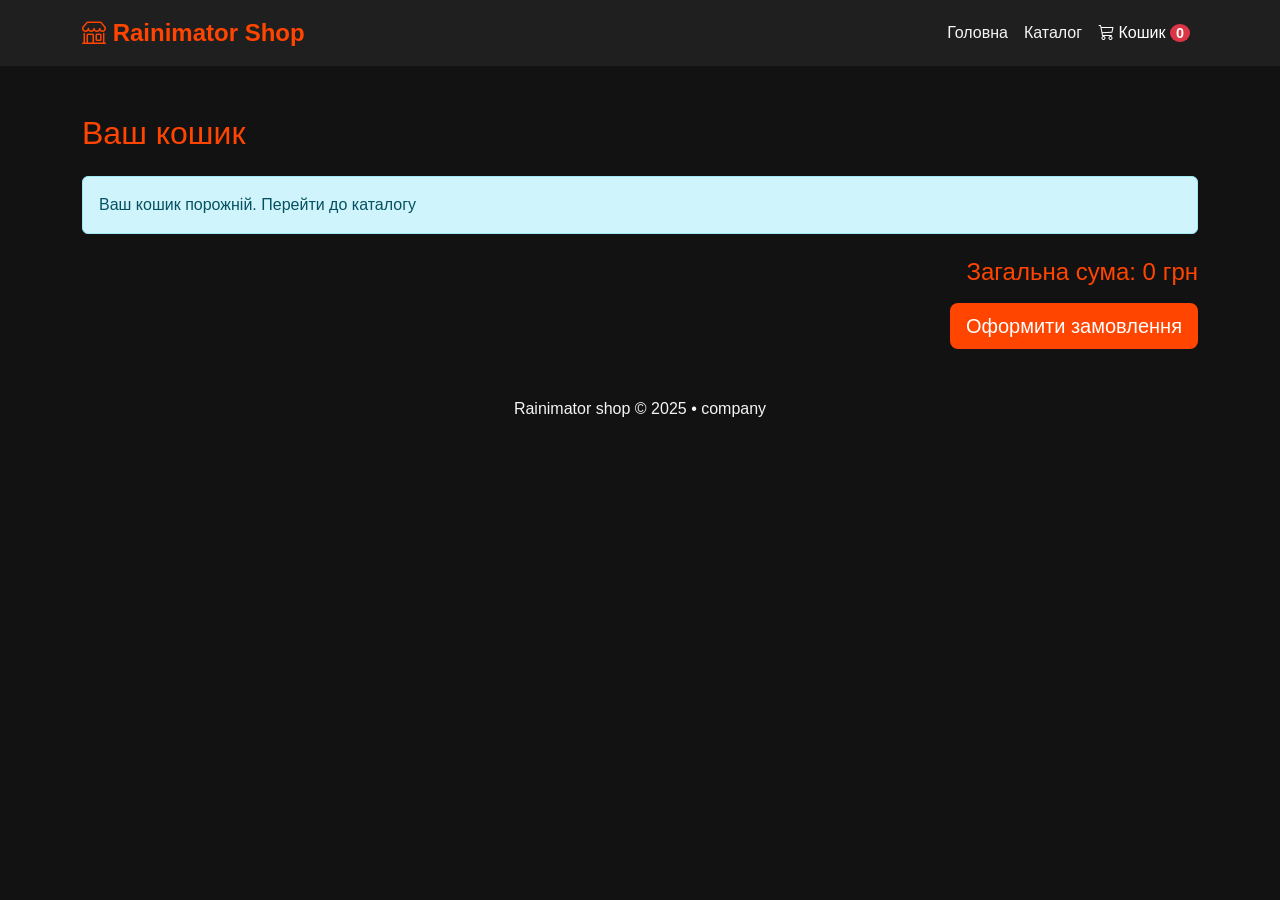
<file: cart.html>
<!DOCTYPE html>
<html lang="uk">

<head>
    <meta charset="UTF-8">
    <meta name="viewport" content="width=device-width, initial-scale=1.0">
    <title>Rainimator Shop - Кошик</title>
    <link href="https://cdn.jsdelivr.net/npm/bootstrap@5.3.0/dist/css/bootstrap.min.css" rel="stylesheet">
    <link rel="stylesheet" href="https://cdn.jsdelivr.net/npm/bootstrap-icons@1.10.0/font/bootstrap-icons.css">
    <link rel="stylesheet" href="styles/style.css">
    <style>
        body {
            background-color: #121212;
            color: #f5f5f5;
            font-family: 'Arial', sans-serif;
        }
        
        .navbar {
            background-color: #1f1f1f;
        }
        
        .cart-item {
            background-color: #1f1f1f;
            border: 1px solid #333;
            border-radius: 8px;
            padding: 15px;
            margin-bottom: 15px;
        }
        
        .cart-item img {
            max-width: 100px;
            border-radius: 8px;
        }
        
        .btn-primary {
            background-color: #ff4500;
            border: none;
        }
        
        .btn-primary:hover {
            background-color: #e03e00;
        }
        
        footer p {
            text-align: center;
        }
    </style>
</head>

<body>
    <!-- Навігація -->
    <nav class="navbar navbar-expand-lg navbar-dark sticky-top">
        <div class="container">
            <a class="navbar-brand fw-bold" href="index.html">
                <i class="bi bi-shop"></i> Rainimator Shop
            </a>
            <button class="navbar-toggler" type="button" data-bs-toggle="collapse" data-bs-target="#navbarNav">
                <span class="navbar-toggler-icon"></span>
            </button>
            <div class="collapse navbar-collapse" id="navbarNav">
                <ul class="navbar-nav ms-auto">
                    <li class="nav-item">
                        <a class="nav-link" href="index.html">Головна</a>
                    </li>
                    <li class="nav-item">
                        <a class="nav-link" href="products.html">Каталог</a>
                    </li>
                    <li class="nav-item">
                        <a class="nav-link active" href="cart.html">
                            <i class="bi bi-cart3"></i> Кошик
                            <span class="badge bg-danger" id="cart-count">0</span>
                            <script>
                                let cart = JSON.parse(localStorage.getItem('cart')) || [];

                                const cartItems = document.getElementById('cart-items');
                                const totalEl = document.getElementById('total');
                                const clearBtn = document.getElementById('clear-cart');

                                function renderCart() {
                                    cartItems.innerHTML = '';
                                    let total = 0;

                                    if (cart.length === 0) {
                                        cartItems.innerHTML = '<p class="empty-cart">Кошик порожній</p>';
                                        totalEl.textContent = '';
                                        return;
                                    }

                                    cart.forEach((item, index) => {
                                        total += item.price * item.quantity;

                                        const itemEl = document.createElement('div');
                                        itemEl.className = 'cart-item';

                                        itemEl.innerHTML = `
                                      <div class="cart-item-info">
                                        <span class="cart-item-name">${item.name}</span>
                                        <span class="cart-item-price">${item.price} грн</span>
                                      </div>
                            
                                      <div class="cart-item-controls">
                                        <button class="qty-btn" onclick="changeQty(${index}, -1)">−</button>
                                        <span class="cart-item-qty">${item.quantity}</span>
                                        <button class="qty-btn" onclick="changeQty(${index}, 1)">+</button>
                                      </div>
                            
                                      <button class="remove-btn" onclick="removeItem(${index})">×</button>
                                    `;

                                        cartItems.appendChild(itemEl);
                                    });

                                    totalEl.textContent = 'Разом: ' + total + ' грн';
                                    localStorage.setItem('cart', JSON.stringify(cart));
                                }

                                function changeQty(index, value) {
                                    cart[index].quantity += value;
                                    if (cart[index].quantity <= 0) {
                                        cart.splice(index, 1);
                                    }
                                    renderCart();
                                }

                                function removeItem(index) {
                                    cart.splice(index, 1);
                                    renderCart();
                                }

                                clearBtn.addEventListener('click', () => {
                                    cart = [];
                                    localStorage.removeItem('cart');
                                    renderCart();
                                });

                                renderCart();
                            </script>

                        </a>
                    </li>
                </ul>
            </div>
        </div>
    </nav>

    <!-- Кошик -->
    <div class="container py-5">
        <h2 class="mb-4">Ваш кошик</h2>
        <div id="cart-items">
            <!-- Items will be injected here -->
        </div>
        <div class="row mt-4">
            <div class="col-md-12 text-end">
                <h4>Загальна сума: <span id="cart-total">0</span> грн</h4>

                <button class="btn btn-primary btn-lg mt-2" id="button_checkout">Оформити замовлення</button>
            </div>
        </div>
    </div>

    <script src="js/cart.js"></script>
    <script>
        // Logic to render cart
        function renderCart() {
            const cartItemsContainer = document.getElementById('cart-items');
            const cartTotalElement = document.getElementById('cart-total');
            const cart = getCart(); // from js/cart.js

            cartItemsContainer.innerHTML = '';
            let total = 0;

            if (cart.length === 0) {
                cartItemsContainer.innerHTML = '<div class="alert alert-info">Ваш кошик порожній. <a href="products.html">Перейти до каталогу</a></div>';
            } else {
                cart.forEach(item => {
                    const itemTotal = item.price * item.quantity;
                    total += itemTotal;

                    const itemElement = document.createElement('div');
                    itemElement.classList.add('cart-item', 'row', 'align-items-center');
                    itemElement.innerHTML = `
                        <div class="col-md-2">
                            <img src="${item.image}" alt="${item.name}" class="img-fluid rounded">
                        </div>
                        <div class="col-md-4">
                            <h5>${item.name}</h5>
                            <p class="text-muted">Ціна: ${item.price} грн</p>
                        </div>
                        <div class="col-md-3">
                             <div class="input-group">
                                <button class="btn btn-outline-secondary" onclick="updateQuantity(${item.id}, -1)">-</button>
                                <input type="text" class="form-control text-center" value="${item.quantity}" readonly>
                                <button class="btn btn-outline-secondary" onclick="updateQuantity(${item.id}, 1)">+</button>
                            </div>
                        </div>
                        <div class="col-md-2 text-end">
                            <p class="fw-bold">${itemTotal} грн</p>
                        </div>
                        <div class="col-md-1 text-end">
                            <button class="btn btn-danger btn-sm" onclick="removeFromCart(${item.id})"><i class="bi bi-trash"></i></button>
                        </div>
                    `;
                    cartItemsContainer.appendChild(itemElement);
                });
            }
            cartTotalElement.textContent = total;
        }

        document.addEventListener('DOMContentLoaded', renderCart);
        // Listen for custom event from cart.js
        window.addEventListener('cartUpdated', renderCart);
    </script>

</body>
<footer>
    <p>Rainimator shop © 2025 • company</p>
</footer>

</html>
</file>
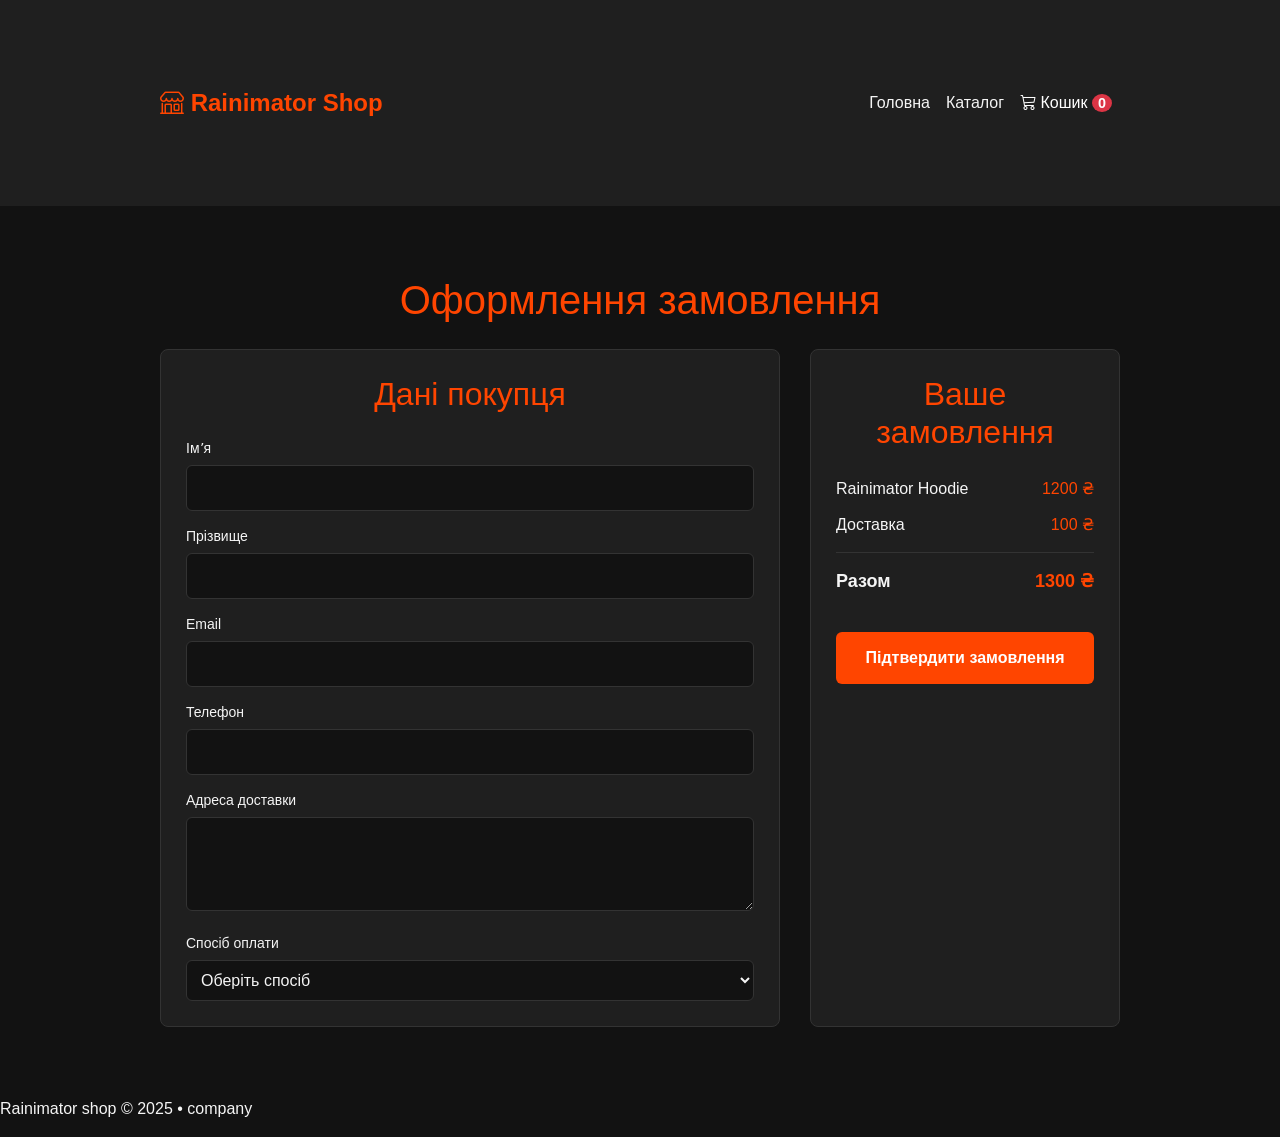
<file: Checkout.html>
<!DOCTYPE html>
<html lang="uk">

<head>
    <meta charset="UTF-8">
    <meta name="viewport" content="width=device-width, initial-scale=1.0">
    <title>Rainimator Shop - Кошик</title>
    <link href="https://cdn.jsdelivr.net/npm/bootstrap@5.3.0/dist/css/bootstrap.min.css" rel="stylesheet">
    <link rel="stylesheet" href="https://cdn.jsdelivr.net/npm/bootstrap-icons@1.10.0/font/bootstrap-icons.css">
    <link rel="stylesheet" href="styles/style.css">
    <style>
        body {
            background-color: #121212;
            color: #f5f5f5;
            font-family: 'Arial', sans-serif;
            margin: 0;
        }
        
        .container {
            max-width: 1000px;
            margin: 50px auto;
            padding: 20px;
        }
        
        h1,
        h2 {
            color: #ff4500;
            text-align: center;
            margin-bottom: 25px;
        }
        
        .checkout {
            display: grid;
            grid-template-columns: 2fr 1fr;
            gap: 30px;
        }
        
        .box {
            background-color: #1f1f1f;
            border: 1px solid #333;
            border-radius: 8px;
            padding: 25px;
        }
        
        label {
            display: block;
            margin-top: 15px;
            font-size: 14px;
        }
        
        input,
        textarea,
        select {
            width: 100%;
            padding: 10px;
            margin-top: 6px;
            background-color: #121212;
            border: 1px solid #333;
            border-radius: 6px;
            color: #f5f5f5;
        }
        
        input:focus,
        textarea:focus,
        select:focus {
            outline: none;
            border-color: #ff4500;
        }
        
        textarea {
            resize: vertical;
        }
        
        .summary-item {
            display: flex;
            justify-content: space-between;
            margin: 12px 0;
        }
        
        .summary-item span:last-child {
            color: #ff4500;
        }
        
        .total {
            font-size: 18px;
            font-weight: bold;
            border-top: 1px solid #333;
            padding-top: 15px;
            margin-top: 15px;
        }
        
        .btn-primary {
            width: 100%;
            margin-top: 25px;
            padding: 14px;
            font-size: 16px;
            font-weight: bold;
            background-color: #ff4500;
            border: none;
            border-radius: 6px;
            color: #fff;
            cursor: pointer;
        }
        
        .btn-primary:hover {
            background-color: #e03e00;
        }
        
        @media (max-width: 900px) {
            .checkout {
                grid-template-columns: 1fr;
            }
        }
    </style>
</head>

<body>
    <!-- Навігація -->
    <nav class="navbar navbar-expand-lg navbar-dark sticky-top">
        <div class="container">
            <a class="navbar-brand fw-bold" href="index.html">
                <i class="bi bi-shop"></i> Rainimator Shop
            </a>
            <button class="navbar-toggler" type="button" data-bs-toggle="collapse" data-bs-target="#navbarNav">
                <span class="navbar-toggler-icon"></span>
            </button>
            <div class="collapse navbar-collapse" id="navbarNav">
                <ul class="navbar-nav ms-auto">
                    <li class="nav-item">
                        <a class="nav-link" href="index.html">Головна</a>
                    </li>
                    <li class="nav-item">
                        <a class="nav-link" href="products.html">Каталог</a>
                    </li>
                    <li class="nav-item">
                        <a class="nav-link active" href="cart.html">
                            <i class="bi bi-cart3"></i> Кошик
                            <span class="badge bg-danger" id="cart-count">0</span>
                        </a>
                    </li>
                </ul>
            </div>
        </div>
    </nav>

    <div class="container">
        <h1>Оформлення замовлення</h1>

        <form id="checkoutForm" class="checkout">

            <!-- Дані покупця -->
            <div class="box">
                <h2>Дані покупця</h2>

                <label>Імʼя</label>
                <input type="text" required>

                <label>Прізвище</label>
                <input type="text" required>

                <label>Email</label>
                <input type="email" required>

                <label>Телефон</label>
                <input type="tel" required>

                <label>Адреса доставки</label>
                <textarea rows="3" required></textarea>

                <label>Спосіб оплати</label>
                <select required>
                    <option value="">Оберіть спосіб</option>
                    <option>Оплата при отриманні</option>
                    <option>Карткою онлайн</option>
                </select>
            </div>

            <!-- Підсумок -->
            <div class="box">
                <h2>Ваше замовлення</h2>

                <div class="summary-item">
                    <span>Rainimator Hoodie</span>
                    <span>1200 ₴</span>
                </div>

                <div class="summary-item">
                    <span>Доставка</span>
                    <span>100 ₴</span>
                </div>

                <div class="summary-item total">
                    <span>Разом</span>
                    <span>1300 ₴</span>
                </div>

                <button type="submit" class="btn-primary">
                    Підтвердити замовлення
                </button>
            </div>

        </form>
    </div>

    <script>
        document.getElementById("checkoutForm").addEventListener("submit", function(e) {
            e.preventDefault();
            alert("🔥 Замовлення в Rainimator Shop успішно оформлено!");
        });
    </script>



    <footer>
        <p>Rainimator shop © 2025 • company</p>
    </footer>
</body>

</html>
</file>
<file: styles/style.css>
/* Загальні стилі */

body {
    background-color: #121212;
    color: #f5f5f5;
    font-family: 'Arial', sans-serif;
    margin: 0;
    padding: 0;
}

a {
    text-decoration: none;
    color: inherit;
}

h1,
h2,
h3,
h4,
h5,
h6 {
    color: #ff4500;
}


/* Навігація */

.navbar {
    background-color: #1f1f1f;
    padding: 10px 20px;
}

.navbar-brand {
    font-size: 1.5rem;
    font-weight: bold;
    color: #ff4500;
}

.nav-link {
    color: #f5f5f5;
    transition: color 0.3s ease;
}

.nav-link:hover {
    color: #ff4500;
}

#cart-count {
    font-size: 0.9rem;
    padding: 2px 6px;
    border-radius: 50%;
    background-color: #dc3545;
    color: #fff;
}


/* Головна секція */

header {
    background: linear-gradient(to bottom, rgba(0, 0, 0, 0.8), rgba(18, 18, 18, 1)), url('images/hero-bg.jpg') center/cover no-repeat;
    color: #f5f5f5;
    padding: 100px 20px;
    text-align: center;
}

header h1 {
    font-size: 3rem;
    font-weight: bold;
}

header p {
    font-size: 1.2rem;
    margin: 20px 0;
}

header .btn {
    font-size: 1.2rem;
    padding: 10px 20px;
    background-color: #007bff;
    color: #fff;
    border: none;
    border-radius: 5px;
    transition: background-color 0.3s ease;
}

header .btn:hover {
    background-color: #0056b3;
}


/* Секція товарів */

.product-card {
    background-color: #1f1f1f;
    border: 1px solid #333;
    border-radius: 8px;
    padding: 15px;
    text-align: center;
    transition: transform 0.3s ease, box-shadow 0.3s ease;
}

.product-card img {
    max-width: 100%;
    border-radius: 8px;
    margin-bottom: 10px;
}

.product-card h5 {
    margin-top: 10px;
    color: #ff4500;
    font-size: 1.2rem;
}

.product-card p {
    font-size: 1rem;
    color: #ccc;
}

.product-card .btn {
    background-color: #ff4500;
    border: none;
    color: #fff;
    padding: 10px 15px;
    font-size: 1rem;
    border-radius: 5px;
    transition: background-color 0.3s ease;
}

.product-card .btn:hover {
    background-color: #e03e00;
}

.product-card:hover {
    transform: translateY(-5px);
    box-shadow: 0 4px 15px rgba(0, 0, 0, 0.5);
}


/* Кошик */

.cart-item {
    background-color: #1f1f1f;
    border: 1px solid #333;
    border-radius: 8px;
    padding: 15px;
    margin-bottom: 15px;
    display: flex;
    align-items: center;
    justify-content: space-between;
}

.cart-item img {
    max-width: 100px;
    border-radius: 8px;
    margin-right: 15px;
}

.cart-item h5 {
    font-size: 1.2rem;
    color: #ff4500;
}

.cart-item p {
    font-size: 1rem;
    color: #ccc;
}

.cart-item .btn {
    background-color: #ff4500;
    border: none;
    color: #fff;
    padding: 5px 10px;
    font-size: 0.9rem;
    border-radius: 5px;
    transition: background-color 0.3s ease;
}

.cart-item .btn:hover {
    background-color: #e03e00;
}


/* Загальна сума */

#total-price {
    font-size: 1.5rem;
    color: #ff4500;
}


/* Адаптивність */

@media (max-width: 768px) {
    header h1 {
        font-size: 2rem;
    }
    header p {
        font-size: 1rem;
    }
    .product-card {
        padding: 10px;
    }
    .product-card h5 {
        font-size: 1rem;
    }
    .product-card p {
        font-size: 0.9rem;
    }
}
</file>
